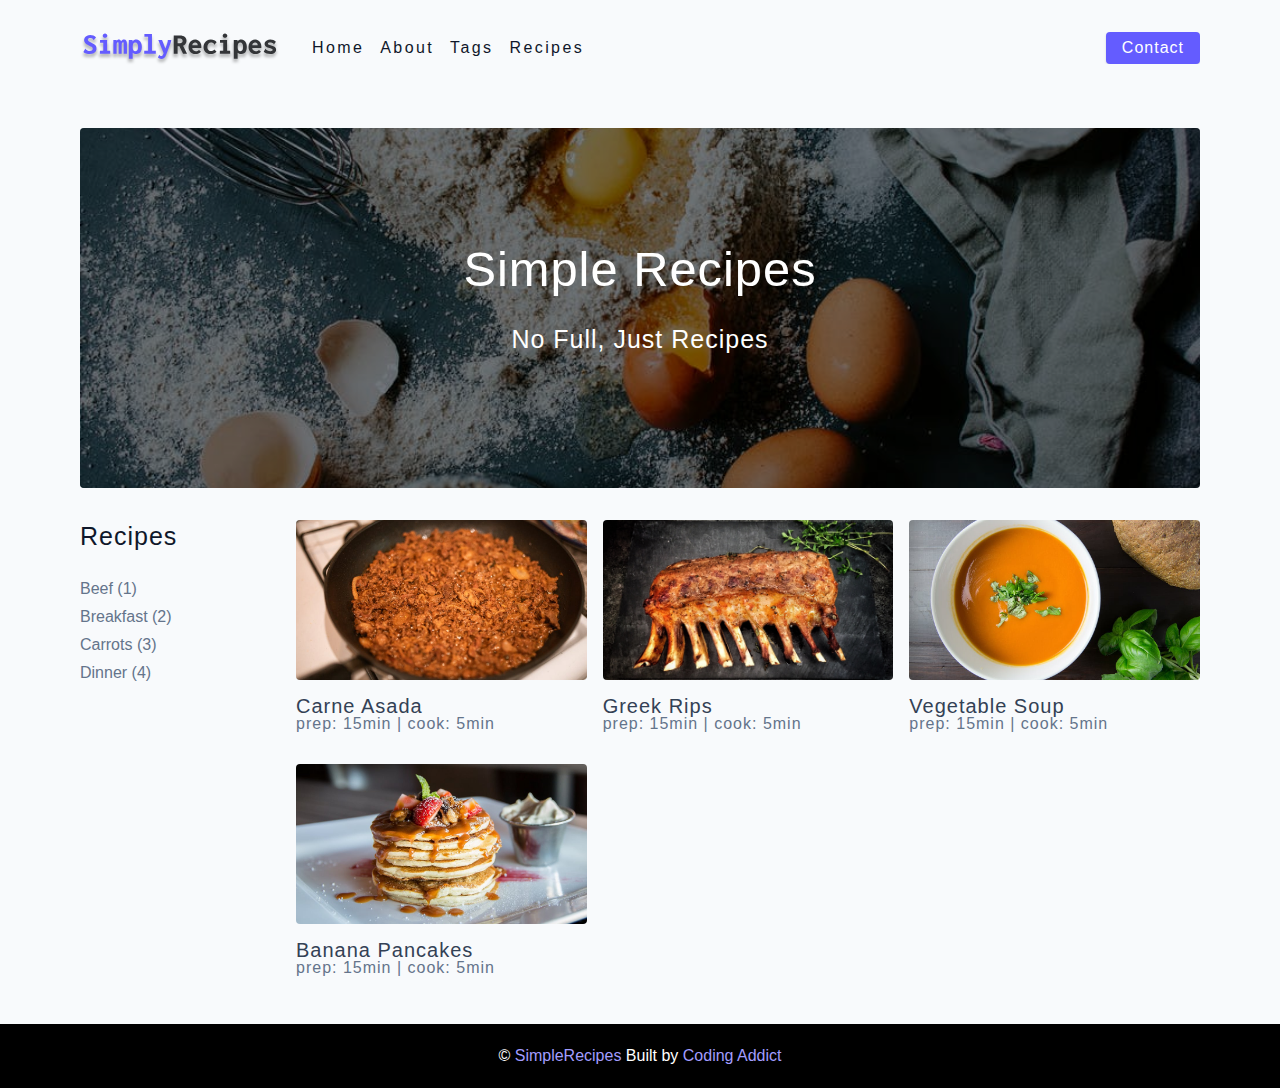
<file: starter/index.html>
<!DOCTYPE html>
<html lang="en">
  <head>
    <meta charset="UTF-8" />
    <meta http-equiv="X-UA-Compatible" content="IE=edge" />
    <meta name="viewport" content="width=device-width, initial-scale=1.0" />
    <title>Simply Recipes || Starter</title>
    <!-- favicon -->
    <link rel="shortcut icon" href="./assets/favicon.ico" type="image/x-icon" />
    <!-- normalize -->
    <link rel="stylesheet" href="./css/normalize.css" />
    <!-- font-awesome -->
    <link
      rel="stylesheet"
      href="https://cdnjs.cloudflare.com/ajax/libs/font-awesome/5.14.0/css/all.min.css"
    />
    <!-- main css -->
    <link rel="stylesheet" href="./css/main.css" />
  </head>
  <body>
    <nav class="navbar">
      <div class="nav__center">
        <div class="nav__header">
          <a href="" class="nav__logo">
            <img src="./assets/logo.svg" alt="logo" />
          </a>
          <button class="btn nav__btn">
            <i class="fas fa-align-justify"></i>
          </button>
        </div>
        <div class="nav__links">
          <a href="index.html" class="nav__link">home</a>
          <a href="about.html" class="nav__link">about</a>
          <a href="tags.html" class="nav__link">tags</a>
          <a href="recipes.html" class="nav__link">recipes</a>
          <div class="nav__link contact__link">
            <a href="contact.html" class="btn">contact</a>
          </div>
        </div>
      </div>
    </nav>
    <main class="page">
      <header class="hero">
        <div class="hero__container">
          <div class="hero__text">
            <h1>Simple recipes</h1>
            <h4>No full, just recipes</h4>
          </div>
        </div>
      </header>
      <section class="recipes__container">
        <div class="tags__container">
          <h4>recipes</h4>
          <div class="tags__list">
            <a href="tag-template.html">Beef (1)</a>
            <a href="tag-template.html">Breakfast (2)</a>
            <a href="tag-template.html">Carrots (3)</a>
            <a href="tag-template.html">Dinner (4)</a>
          </div>
        </div>
        <div class="recipes__list">
          <a href="single-recipe.html" class="recipe">
            <img
              src="./assets/recipes/recipe-1.jpeg"
              alt="food"
              class="img recipe__img"
            />
            <h5>carne asada</h5>
            <p>prep: 15min | cook: 5min</p>
          </a>
          <a href="single-recipe.html" class="recipe">
            <img
              src="./assets/recipes/recipe-2.jpeg"
              alt="food"
              class="img recipe__img"
            />
            <h5>greek rips</h5>
            <p>prep: 15min | cook: 5min</p>
          </a>
          <a href="single-recipe.html" class="recipe">
            <img
              src="./assets/recipes/recipe-3.jpeg"
              alt="food"
              class="img recipe__img"
            />
            <h5>vegetable soup</h5>
            <p>prep: 15min | cook: 5min</p>
          </a>
          <a href="single-recipe.html" class="recipe">
            <img
              src="./assets/recipes/recipe-4.jpeg"
              alt="food"
              class="img recipe__img"
            />
            <h5>banana pancakes</h5>
            <p>prep: 15min | cook: 5min</p>
          </a>
        </div>
      </section>
    </main>
    <footer class="page__footer">
      <p>
        &copy; <span id="date"></span>
        <span class="footer__logo">SimpleRecipes</span>
        Built by <a href="https://www.johnsmilga.com/projects">Coding Addict</a>
      </p>
    </footer>

    <script src="./js/app.js"></script>
  </body>
</html>
</file>
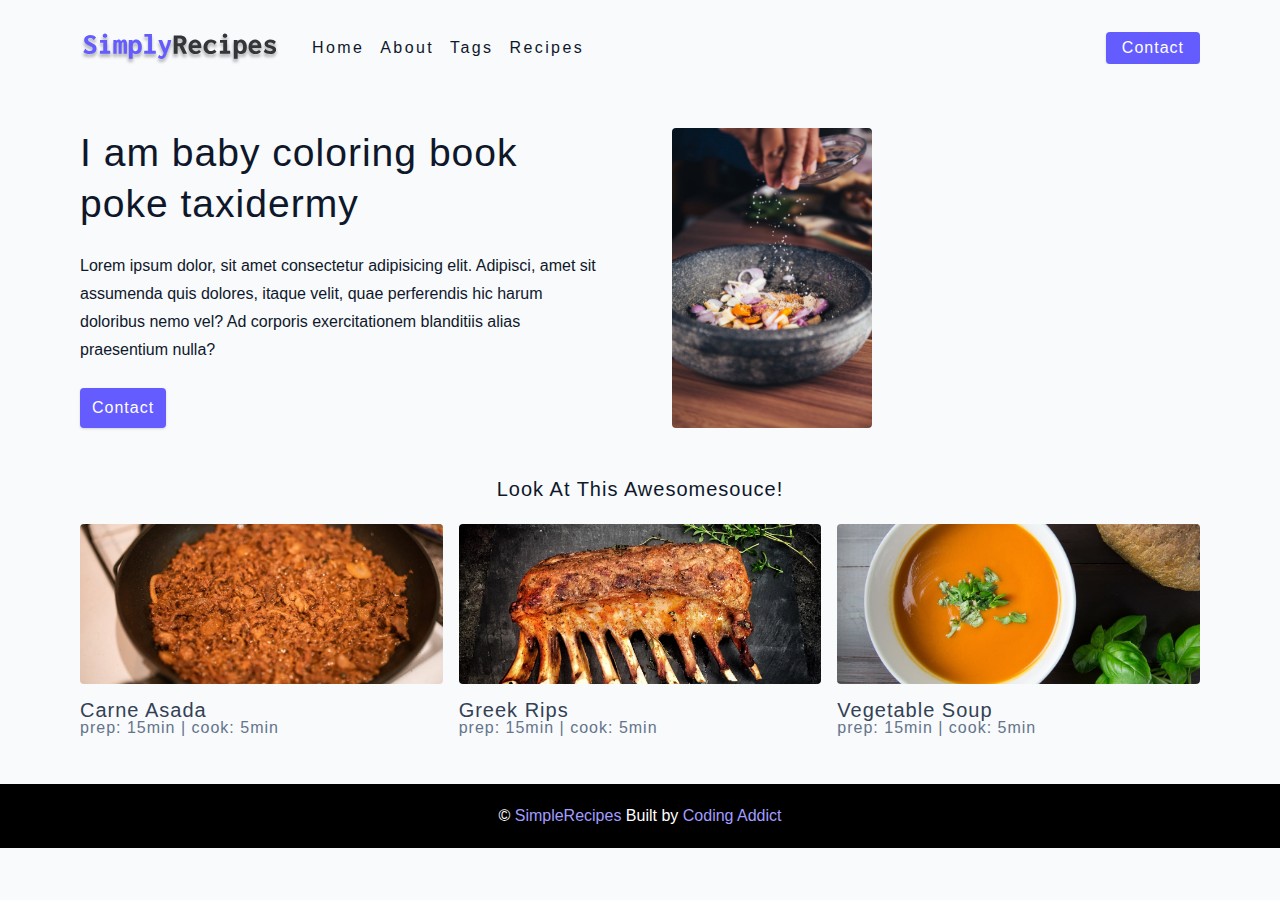
<file: starter/about.html>
<!DOCTYPE html>
<html lang="en">
  <head>
    <meta charset="UTF-8" />
    <meta http-equiv="X-UA-Compatible" content="IE=edge" />
    <meta name="viewport" content="width=device-width, initial-scale=1.0" />
    <title>About</title>
    <!-- favicon -->
    <link rel="shortcut icon" href="./assets/favicon.ico" type="image/x-icon" />
    <!-- normalize -->
    <link rel="stylesheet" href="./css/normalize.css" />
    <!-- font-awesome -->
    <link
      rel="stylesheet"
      href="https://cdnjs.cloudflare.com/ajax/libs/font-awesome/5.14.0/css/all.min.css"
    />
    <!-- main css -->
    <link rel="stylesheet" href="./css/main.css" />
  </head>
  <body>
    <nav class="navbar">
      <div class="nav__center">
        <div class="nav__header">
          <a href="" class="nav__logo">
            <img src="./assets/logo.svg" alt="logo" />
          </a>
          <button class="btn nav__btn">
            <i class="fas fa-align-justify"></i>
          </button>
        </div>
        <div class="nav__links">
          <a href="index.html" class="nav__link">home</a>
          <a href="about.html" class="nav__link">about</a>
          <a href="tags.html" class="nav__link">tags</a>
          <a href="recipes.html" class="nav__link">recipes</a>
          <div class="nav__link contact__link">
            <a href="contact.html" class="btn">contact</a>
          </div>
        </div>
      </div>
    </nav>
    <main class="page">
      <section class="about__page">
        <article>
          <h2>I am baby coloring book poke taxidermy</h2>
          <p>
            Lorem ipsum dolor, sit amet consectetur adipisicing elit. Adipisci,
            amet sit assumenda quis dolores, itaque velit, quae perferendis hic
            harum doloribus nemo vel? Ad corporis exercitationem blanditiis
            alias praesentium nulla?
          </p>
          <a href="contact.html" class="btn">Contact</a>
        </article>
        <img src="./assets/about.jpeg" alt="pouring salt" class="about__img" />
      </section>
      <section class="featured__recipes">
        <h5 class="featured__title">Look At this Awesomesouce!</h5>
        <div class="recipes__list">
          <a href="single-recipe.html" class="recipe">
            <img
              src="./assets/recipes/recipe-1.jpeg"
              alt="food"
              class="img recipe__img"
            />
            <h5>carne asada</h5>
            <p>prep: 15min | cook: 5min</p>
          </a>
          <a href="single-recipe.html" class="recipe">
            <img
              src="./assets/recipes/recipe-2.jpeg"
              alt="food"
              class="img recipe__img"
            />
            <h5>greek rips</h5>
            <p>prep: 15min | cook: 5min</p>
          </a>
          <a href="single-recipe.html" class="recipe">
            <img
              src="./assets/recipes/recipe-3.jpeg"
              alt="food"
              class="img recipe__img"
            />
            <h5>vegetable soup</h5>
            <p>prep: 15min | cook: 5min</p>
          </a>
        </div>
      </section>
    </main>
    <footer class="page__footer">
      <p>
        &copy; <span id="date"></span>
        <span class="footer__logo">SimpleRecipes</span>
        Built by <a href="https://www.johnsmilga.com/projects">Coding Addict</a>
      </p>
    </footer>

    <script src="./js/app.js"></script>
  </body>
</html>
</file>
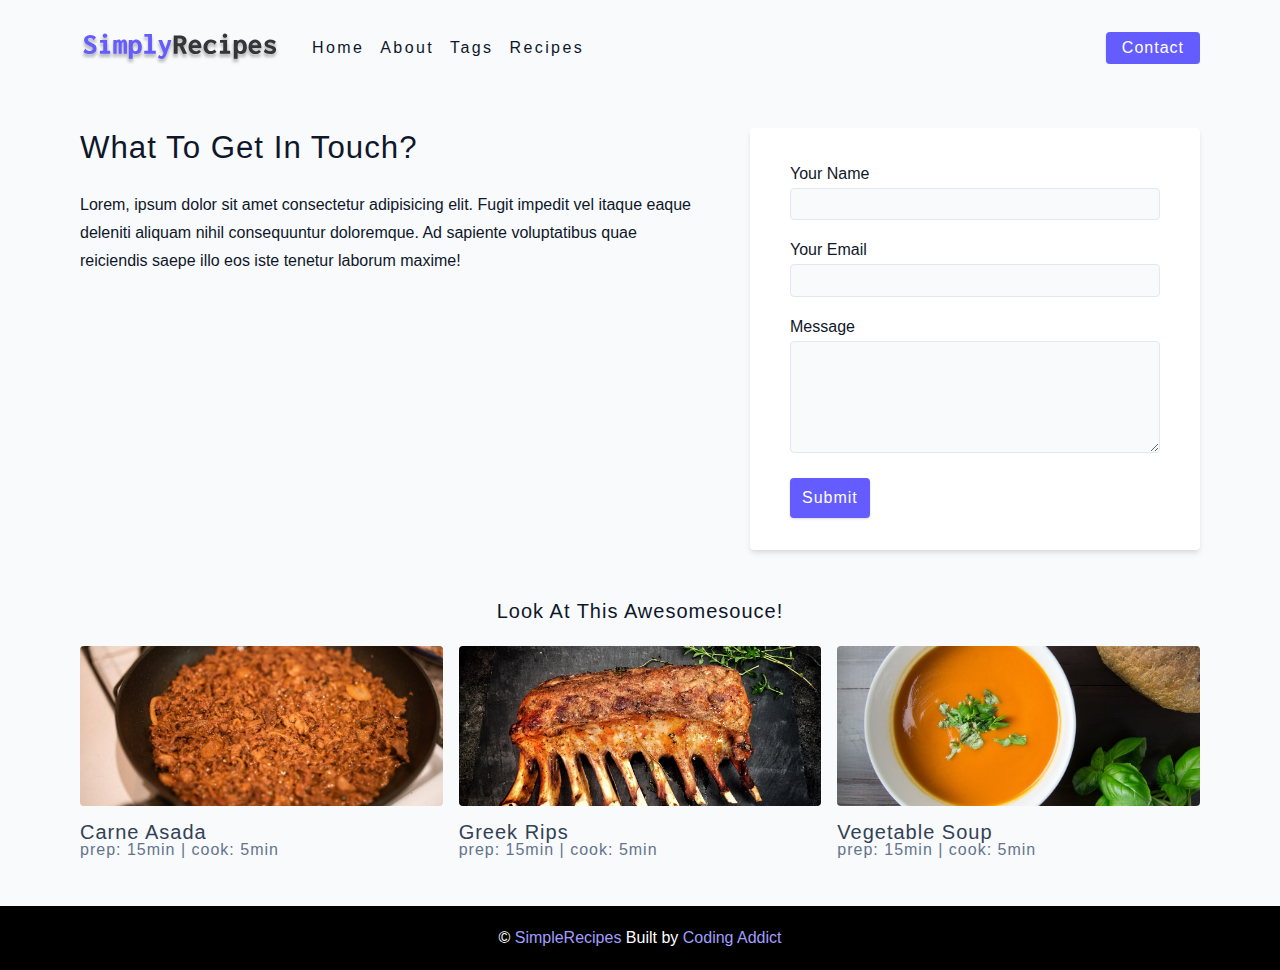
<file: starter/contact.html>
<!DOCTYPE html>
<html lang="en">
  <head>
    <meta charset="UTF-8" />
    <meta http-equiv="X-UA-Compatible" content="IE=edge" />
    <meta name="viewport" content="width=device-width, initial-scale=1.0" />
    <title>Contact</title>
    <!-- favicon -->
    <link rel="shortcut icon" href="./assets/favicon.ico" type="image/x-icon" />
    <!-- normalize -->
    <link rel="stylesheet" href="./css/normalize.css" />
    <!-- font-awesome -->
    <link
      rel="stylesheet"
      href="https://cdnjs.cloudflare.com/ajax/libs/font-awesome/5.14.0/css/all.min.css"
    />
    <!-- main css -->
    <link rel="stylesheet" href="./css/main.css" />
  </head>
  <body>
    <nav class="navbar">
      <div class="nav__center">
        <div class="nav__header">
          <a href="" class="nav__logo">
            <img src="./assets/logo.svg" alt="logo" />
          </a>
          <button class="btn nav__btn">
            <i class="fas fa-align-justify"></i>
          </button>
        </div>
        <div class="nav__links">
          <a href="index.html" class="nav__link">home</a>
          <a href="about.html" class="nav__link">about</a>
          <a href="tags.html" class="nav__link">tags</a>
          <a href="recipes.html" class="nav__link">recipes</a>
          <div class="nav__link contact__link">
            <a href="contact.html" class="btn">contact</a>
          </div>
        </div>
      </div>
    </nav>
    <main class="page">
      <section class="featured__recipes">
        <section class="contact__container">
          <article class="contact__info">
            <h3>What to get in touch?</h3>
            <p>
              Lorem, ipsum dolor sit amet consectetur adipisicing elit. Fugit
              impedit vel itaque eaque deleniti aliquam nihil consequuntur
              doloremque. Ad sapiente voluptatibus quae reiciendis saepe illo
              eos iste tenetur laborum maxime!
            </p>
          </article>
          <article>
            <form class="form contact__form">
              <div class="form-row">
                <label for="name" class="form__label">Your Name</label>
                <input type="text" name="name" id="name" class="form-input" />
              </div>
              <div class="form-row">
                <label for="email" class="form__label">Your Email</label>
                <input
                  type="text"
                  name="email"
                  id="email"
                  class="form-input"
                />
              </div>
              <div class="form-row">
                <label for="message" class="form__label">Message</label>
                <textarea
                  name="message"
                  id="message"
                  class="form-textarea"
                ></textarea>
              </div>
              <a href="contact.html" class="btn">Submit</a>
            </form>
          </article>
        </section>
        <h5 class="featured__title">Look At this Awesomesouce!</h5>
        <div class="recipes__list">
          <a href="single-recipe.html" class="recipe">
            <img
              src="./assets/recipes/recipe-1.jpeg"
              alt="food"
              class="img recipe__img"
            />
            <h5>carne asada</h5>
            <p>prep: 15min | cook: 5min</p>
          </a>
          <a href="single-recipe.html" class="recipe">
            <img
              src="./assets/recipes/recipe-2.jpeg"
              alt="food"
              class="img recipe__img"
            />
            <h5>greek rips</h5>
            <p>prep: 15min | cook: 5min</p>
          </a>
          <a href="single-recipe.html" class="recipe">
            <img
              src="./assets/recipes/recipe-3.jpeg"
              alt="food"
              class="img recipe__img"
            />
            <h5>vegetable soup</h5>
            <p>prep: 15min | cook: 5min</p>
          </a>
        </div>
      </section>
    </main>
    <footer class="page__footer">
      <p>
        &copy; <span id="date"></span>
        <span class="footer__logo">SimpleRecipes</span>
        Built by <a href="https://www.johnsmilga.com/projects">Coding Addict</a>
      </p>
    </footer>

    <script src="./js/app.js"></script>
  </body>
</html>
</file>
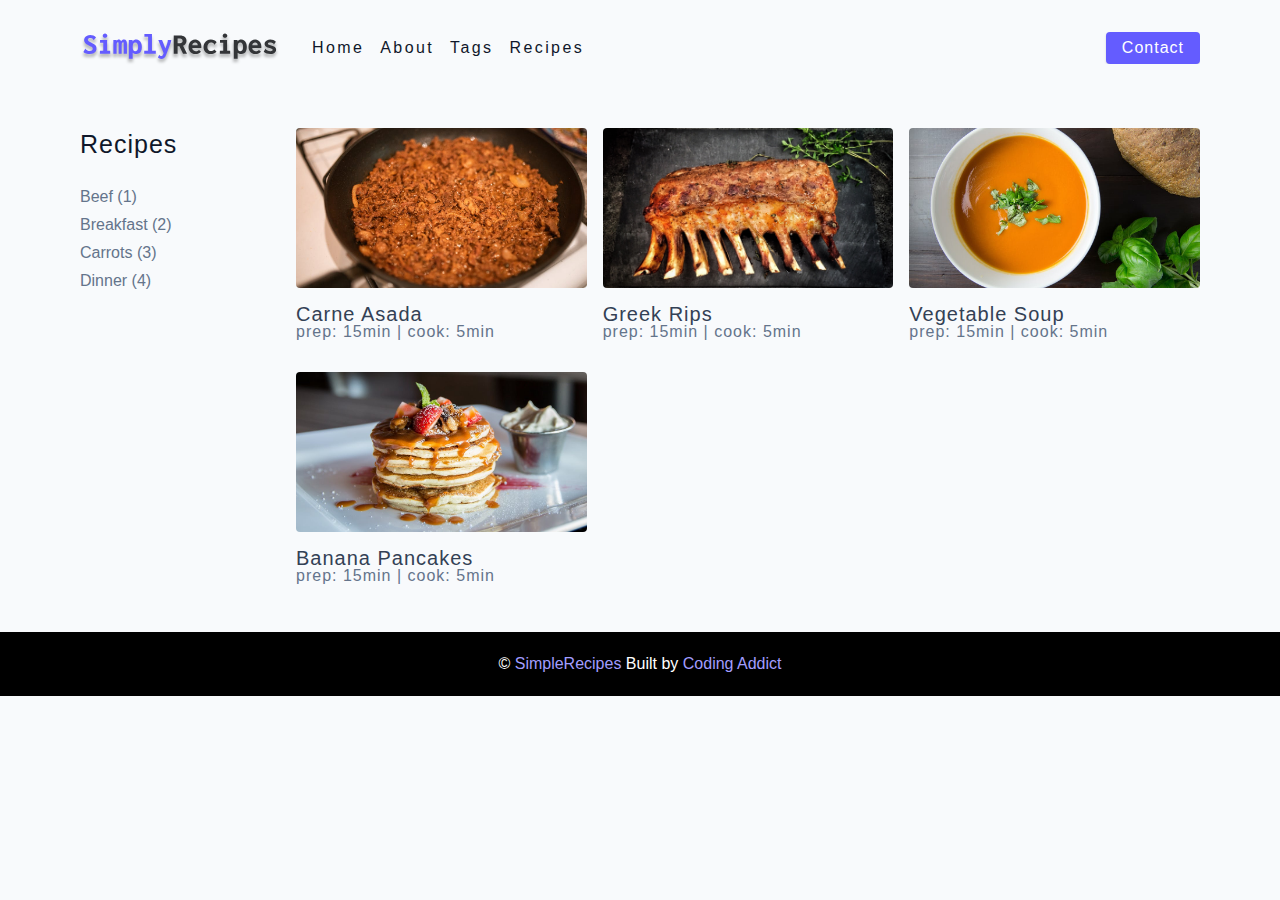
<file: starter/recipes.html>
<!DOCTYPE html>
<html lang="en">
  <head>
    <meta charset="UTF-8" />
    <meta http-equiv="X-UA-Compatible" content="IE=edge" />
    <meta name="viewport" content="width=device-width, initial-scale=1.0" />
    <title>Recipes</title>
    <!-- favicon -->
    <link rel="shortcut icon" href="./assets/favicon.ico" type="image/x-icon" />
    <!-- normalize -->
    <link rel="stylesheet" href="./css/normalize.css" />
    <!-- font-awesome -->
    <link
      rel="stylesheet"
      href="https://cdnjs.cloudflare.com/ajax/libs/font-awesome/5.14.0/css/all.min.css"
    />
    <!-- main css -->
    <link rel="stylesheet" href="./css/main.css" />
  </head>
  <body>
    <nav class="navbar">
      <div class="nav__center">
        <div class="nav__header">
          <a href="" class="nav__logo">
            <img src="./assets/logo.svg" alt="logo" />
          </a>
          <button class="btn nav__btn">
            <i class="fas fa-align-justify"></i>
          </button>
        </div>
        <div class="nav__links">
          <a href="index.html" class="nav__link">home</a>
          <a href="about.html" class="nav__link">about</a>
          <a href="tags.html" class="nav__link">tags</a>
          <a href="recipes.html" class="nav__link">recipes</a>
          <div class="nav__link contact__link">
            <a href="contact.html" class="btn">contact</a>
          </div>
        </div>
      </div>
    </nav>
    <main class="page">
    <section class="recipes__container">
      <div class="tags__container">
        <h4>recipes</h4>
        <div class="tags__list">
          <a href="tag-template.html">Beef (1)</a>
          <a href="tag-template.html">Breakfast (2)</a>
          <a href="tag-template.html">Carrots (3)</a>
          <a href="tag-template.html">Dinner (4)</a>
        </div>
      </div>
      <div class="recipes__list">
        <a href="single-recipe.html" class="recipe">
          <img
            src="./assets/recipes/recipe-1.jpeg"
            alt="food"
            class="img recipe__img"
          />
          <h5>carne asada</h5>
          <p>prep: 15min | cook: 5min</p>
        </a>
        <a href="single-recipe.html" class="recipe">
          <img
            src="./assets/recipes/recipe-2.jpeg"
            alt="food"
            class="img recipe__img"
          />
          <h5>greek rips</h5>
          <p>prep: 15min | cook: 5min</p>
        </a>
        <a href="single-recipe.html" class="recipe">
          <img
            src="./assets/recipes/recipe-3.jpeg"
            alt="food"
            class="img recipe__img"
          />
          <h5>vegetable soup</h5>
          <p>prep: 15min | cook: 5min</p>
        </a>
        <a href="single-recipe.html" class="recipe">
          <img
            src="./assets/recipes/recipe-4.jpeg"
            alt="food"
            class="img recipe__img"
          />
          <h5>banana pancakes</h5>
          <p>prep: 15min | cook: 5min</p>
        </a>
      </div>
    </section>
    </main>
    <footer class="page__footer">
      <p>
        &copy; <span id="date"></span>
        <span class="footer__logo">SimpleRecipes</span>
        Built by <a href="https://www.johnsmilga.com/projects">Coding Addict</a>
      </p>
    </footer>

    <script src="./js/app.js"></script>
    
  </body>
</html>
</file>
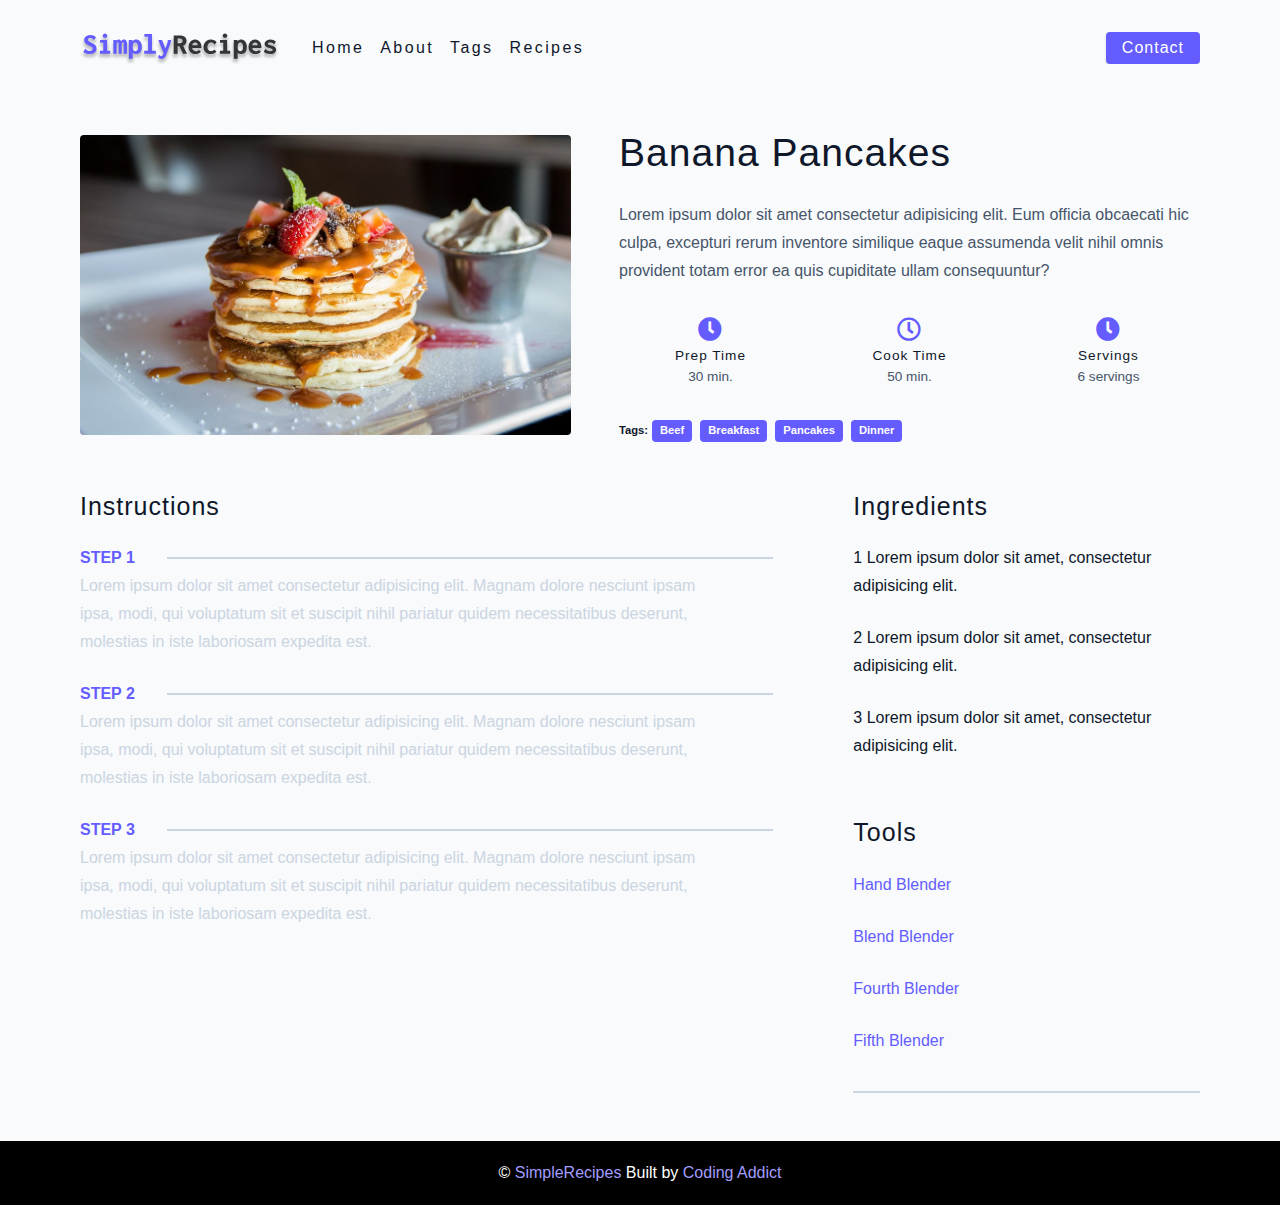
<file: starter/single-recipe.html>
<!DOCTYPE html>
<html lang="en">
  <head>
    <meta charset="UTF-8" />
    <meta http-equiv="X-UA-Compatible" content="IE=edge" />
    <meta name="viewport" content="width=device-width, initial-scale=1.0" />
    <title>Single recipe</title>
    <!-- favicon -->
    <link rel="shortcut icon" href="./assets/favicon.ico" type="image/x-icon" />
    <!-- normalize -->
    <link rel="stylesheet" href="./css/normalize.css" />
    <!-- font-awesome -->
    <link
      rel="stylesheet"
      href="https://cdnjs.cloudflare.com/ajax/libs/font-awesome/5.14.0/css/all.min.css"
    />
    <!-- main css -->
    <link rel="stylesheet" href="./css/main.css" />
  </head>
  <body>
    <nav class="navbar">
      <div class="nav__center">
        <div class="nav__header">
          <a href="" class="nav__logo">
            <img src="./assets/logo.svg" alt="logo" />
          </a>
          <button class="btn nav__btn">
            <i class="fas fa-align-justify"></i>
          </button>
        </div>
        <div class="nav__links">
          <a href="index.html" class="nav__link">home</a>
          <a href="about.html" class="nav__link">about</a>
          <a href="tags.html" class="nav__link">tags</a>
          <a href="recipes.html" class="nav__link">recipes</a>
          <div class="nav__link contact__link">
            <a href="contact.html" class="btn">contact</a>
          </div>
        </div>
      </div>
    </nav>
    <main class="page">
      <div class="recipe__page">
        <section class="recipe__hero">
          <img src="./assets/recipes/recipe-4.jpeg" alt="pancakes" />
          <article>
            <h2>Banana Pancakes</h2>
            <p>
              Lorem ipsum dolor sit amet consectetur adipisicing elit. Eum
              officia obcaecati hic culpa, excepturi rerum inventore similique
              eaque assumenda velit nihil omnis provident totam error ea quis
              cupiditate ullam consequuntur?
            </p>
            <div class="recipe__icons">
              <article>
                <i class="fas fa-clock"></i>
                <h5>prep time</h5>
                <p>30 min.</p>
              </article>
              <article>
                <i class="far fa-clock"></i>
                <h5>cook time</h5>
                <p>50 min.</p>
              </article>
              <article>
                <i class="fas fa-clock"></i>
                <h5>servings</h5>
                <p>6 servings</p>
              </article>
            </div>
            <div class="recipe__tags">
              Tags: <a href="tag-template.html">beef</a>
              <a href="tag-template.html">breakfast</a>
              <a href="tag-template.html">pancakes</a>
              <a href="tag-template.html">dinner</a>
            </div>
          </article>
        </section>

        <section class="recipe__content">
          <article>
            <h4>instructions</h4>
            <div class="single__instruction">
              <header>
                <p>step 1</p>
                <div class=""></div>
              </header>
              <p>
                Lorem ipsum dolor sit amet consectetur adipisicing elit. Magnam
                dolore nesciunt ipsam ipsa, modi, qui voluptatum sit et suscipit
                nihil pariatur quidem necessitatibus deserunt, molestias in iste
                laboriosam expedita est.
              </p>
            </div>
            <div class="single__instruction">
              <header>
                <p>step 2</p>
                <div class=""></div>
              </header>
              <p>
                Lorem ipsum dolor sit amet consectetur adipisicing elit. Magnam
                dolore nesciunt ipsam ipsa, modi, qui voluptatum sit et suscipit
                nihil pariatur quidem necessitatibus deserunt, molestias in iste
                laboriosam expedita est.
              </p>
            </div>
            <div class="single__instruction">
              <header>
                <p>step 3</p>
                <div class=""></div>
              </header>
              <p>
                Lorem ipsum dolor sit amet consectetur adipisicing elit. Magnam
                dolore nesciunt ipsam ipsa, modi, qui voluptatum sit et suscipit
                nihil pariatur quidem necessitatibus deserunt, molestias in iste
                laboriosam expedita est.
              </p>
            </div>
          </article>
          <article class="second-column">
            <div class="single__ingredinet">
              <h4>ingredients</h4>
              <p> 1 Lorem ipsum dolor sit amet, consectetur adipisicing elit.</p>
              <p> 2 Lorem ipsum dolor sit amet, consectetur adipisicing elit.</p>
              <p> 3 Lorem ipsum dolor sit amet, consectetur adipisicing elit.</p>

            </div>
            <div class="single__tool">
              <h4>tools</h4>
              <p>Hand Blender</p>
              <p>Blend Blender</p>
              <p>Fourth Blender</p>
              <p>Fifth Blender</p>

            </div>
          </article>
        </section>
      </div>
    </main>
    <footer class="page__footer">
      <p>
        &copy; <span id="date"></span>
        <span class="footer__logo">SimpleRecipes</span>
        Built by <a href="https://www.johnsmilga.com/projects">Coding Addict</a>
      </p>
    </footer>

    <script src="./js/app.js"></script>
  </body>
</html>
</file>
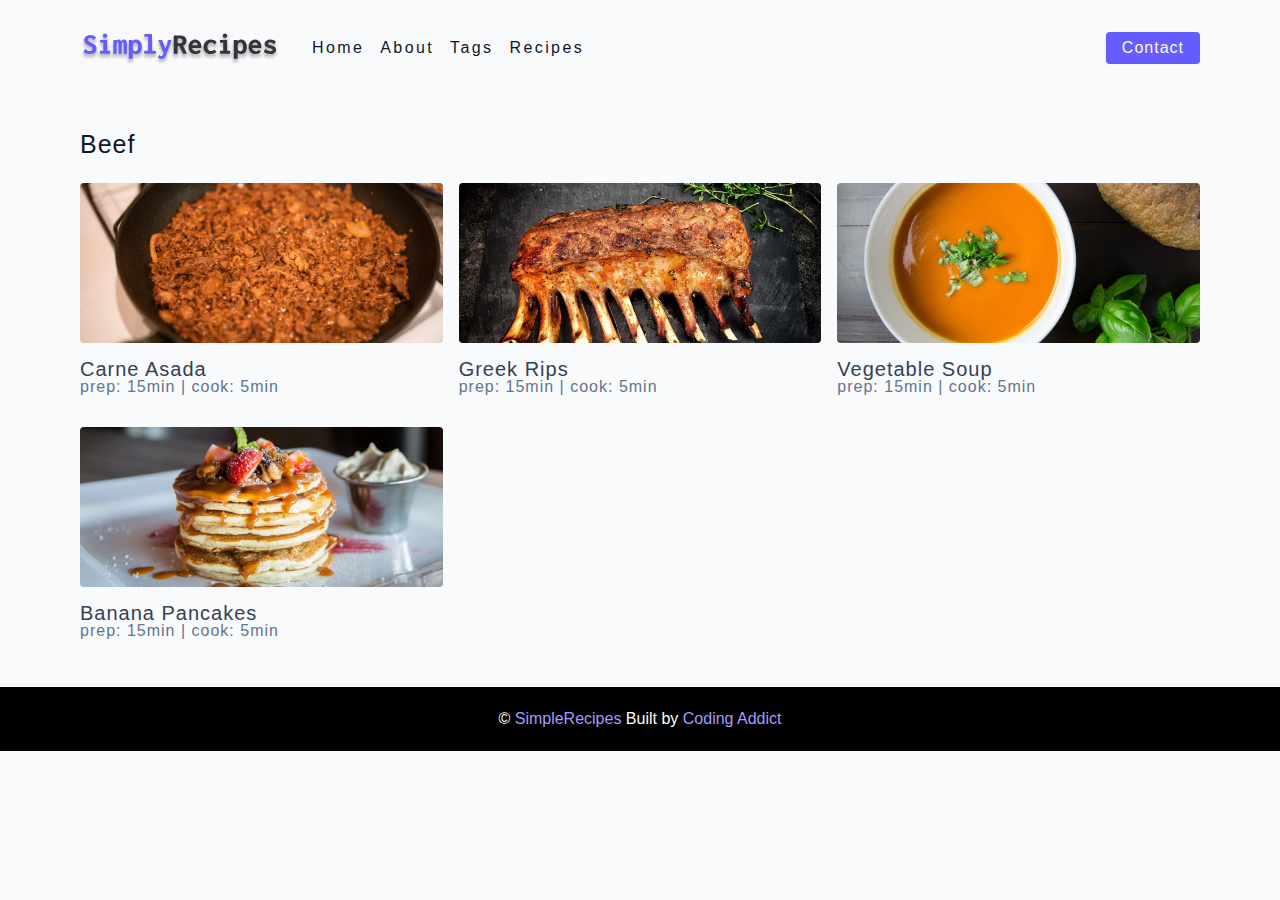
<file: starter/tag-template.html>
<!DOCTYPE html>
<html lang="en">
  <head>
    <meta charset="UTF-8" />
    <meta http-equiv="X-UA-Compatible" content="IE=edge" />
    <meta name="viewport" content="width=device-width, initial-scale=1.0" />
    <title>Tag</title>
    <!-- favicon -->
    <link rel="shortcut icon" href="./assets/favicon.ico" type="image/x-icon" />
    <!-- normalize -->
    <link rel="stylesheet" href="./css/normalize.css" />
    <!-- font-awesome -->
    <link
      rel="stylesheet"
      href="https://cdnjs.cloudflare.com/ajax/libs/font-awesome/5.14.0/css/all.min.css"
    />
    <!-- main css -->
    <link rel="stylesheet" href="./css/main.css" />
  </head>
  <body>
    <nav class="navbar">
      <div class="nav__center">
        <div class="nav__header">
          <a href="" class="nav__logo">
            <img src="./assets/logo.svg" alt="logo" />
          </a>
          <button class="btn nav__btn">
            <i class="fas fa-align-justify"></i>
          </button>
        </div>
        <div class="nav__links">
          <a href="index.html" class="nav__link">home</a>
          <a href="about.html" class="nav__link">about</a>
          <a href="tags.html" class="nav__link">tags</a>
          <a href="recipes.html" class="nav__link">recipes</a>
          <div class="nav__link contact__link">
            <a href="contact.html" class="btn">contact</a>
          </div>
        </div>
      </div>
    </nav>
    <main class="page ">
      <div class="">
        <h4>Beef</h4>
        <div class="recipes__list">
          <a href="single-recipe.html" class="recipe">
            <img
              src="./assets/recipes/recipe-1.jpeg"
              alt="food"
              class="img recipe__img"
            />
            <h5>carne asada</h5>
            <p>prep: 15min | cook: 5min</p>
          </a>
          <a href="single-recipe.html" class="recipe">
            <img
              src="./assets/recipes/recipe-2.jpeg"
              alt="food"
              class="img recipe__img"
            />
            <h5>greek rips</h5>
            <p>prep: 15min | cook: 5min</p>
          </a>
          <a href="single-recipe.html" class="recipe">
            <img
              src="./assets/recipes/recipe-3.jpeg"
              alt="food"
              class="img recipe__img"
            />
            <h5>vegetable soup</h5>
            <p>prep: 15min | cook: 5min</p>
          </a>
          <a href="single-recipe.html" class="recipe">
            <img
              src="./assets/recipes/recipe-4.jpeg"
              alt="food"
              class="img recipe__img"
            />
            <h5>banana pancakes</h5>
            <p>prep: 15min | cook: 5min</p>
          </a>
        </div>
      </div>
    </main>
    <footer class="page__footer">
      <p>
        &copy; <span id="date"></span>
        <span class="footer__logo">SimpleRecipes</span>
        Built by <a href="https://www.johnsmilga.com/projects">Coding Addict</a>
      </p>
    </footer>

    <script src="./js/app.js"></script>
  </body>
</html>
</file>
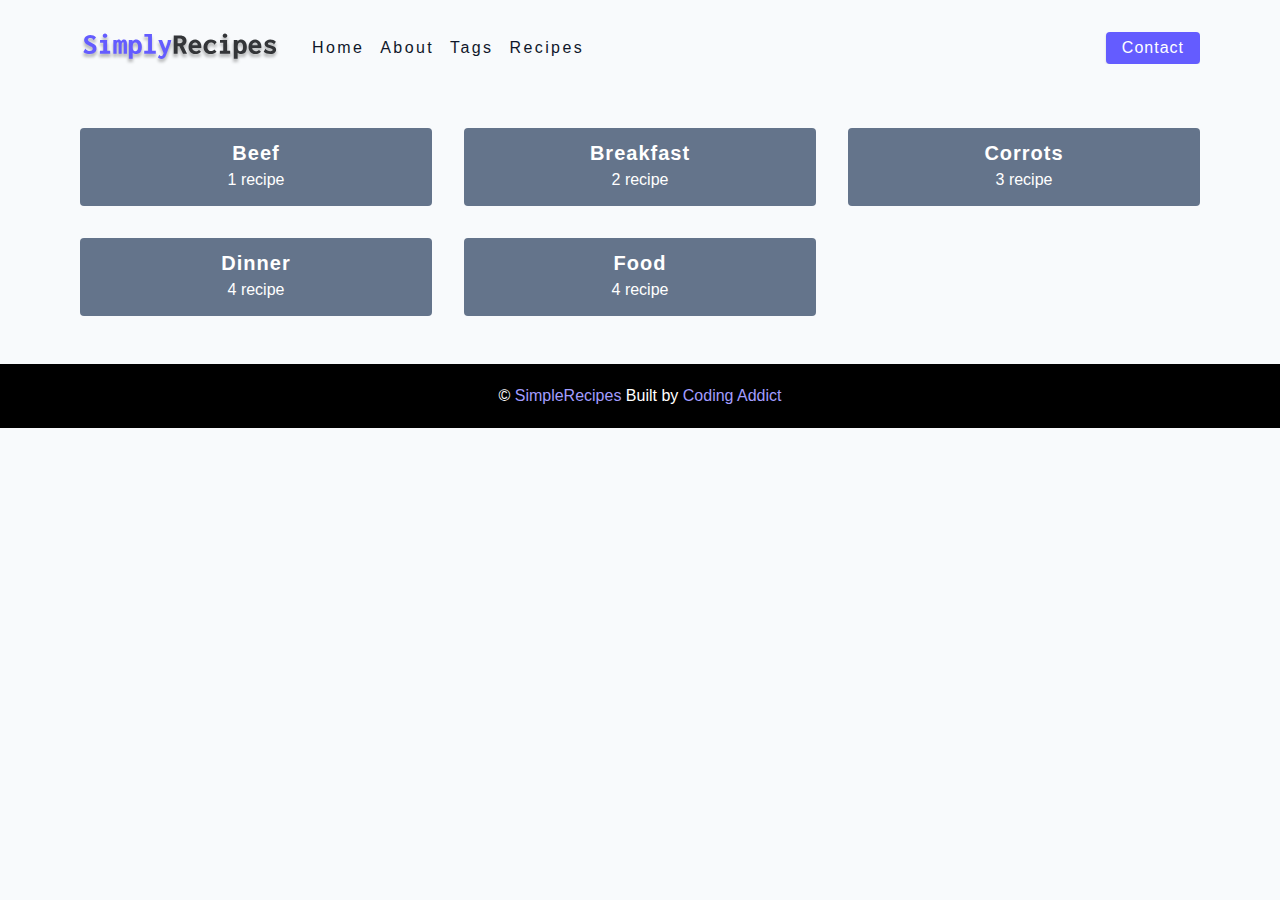
<file: starter/tags.html>
<!DOCTYPE html>
<html lang="en">
  <head>
    <meta charset="UTF-8" />
    <meta http-equiv="X-UA-Compatible" content="IE=edge" />
    <meta name="viewport" content="width=device-width, initial-scale=1.0" />
    <title>Tags</title>
    <!-- favicon -->
    <link rel="shortcut icon" href="./assets/favicon.ico" type="image/x-icon" />
    <!-- normalize -->
    <link rel="stylesheet" href="./css/normalize.css" />
    <!-- font-awesome -->
    <link
      rel="stylesheet"
      href="https://cdnjs.cloudflare.com/ajax/libs/font-awesome/5.14.0/css/all.min.css"
    />
    <!-- main css -->
    <link rel="stylesheet" href="./css/main.css" />
  </head>
  <body>
    <nav class="navbar">
      <div class="nav__center">
        <div class="nav__header">
          <a href="" class="nav__logo">
            <img src="./assets/logo.svg" alt="logo" />
          </a>
          <button class="btn nav__btn">
            <i class="fas fa-align-justify"></i>
          </button>
        </div>
        <div class="nav__links">
          <a href="index.html" class="nav__link">home</a>
          <a href="about.html" class="nav__link">about</a>
          <a href="tags.html" class="nav__link">tags</a>
          <a href="recipes.html" class="nav__link">recipes</a>
          <div class="nav__link contact__link">
            <a href="contact.html" class="btn">contact</a>
          </div>
        </div>
      </div>
    </nav>
    <main class="page">
      <section class="tags__wrapper">
        <a href="tag-template.html" class="tag">
          <h5>beef</h5>
          <p>1 recipe</p>
        </a>
        <a href="tag-template.html" class="tag">
          <h5>breakfast</h5>
          <p>2 recipe</p>
        </a>
        <a href="tag-template.html" class="tag">
          <h5>corrots</h5>
          <p>3 recipe</p>
        </a>
        <a href="tag-template.html" class="tag">
          <h5>dinner</h5>
          <p>4 recipe</p>
        </a>
        <a href="tag-template.html" class="tag">
          <h5>food</h5>
          <p>4 recipe</p>
        </a>
      </section>
    
    </main>
    <footer class="page__footer">
      <p>
        &copy; <span id="date"></span>
        <span class="footer__logo">SimpleRecipes</span>
        Built by <a href="https://www.johnsmilga.com/projects">Coding Addict</a>
      </p>
    </footer>

    <script src="./js/app.js"></script>
  </body>
</html>
</file>
<file: starter/css/main.css>
*,
::after,
::before {
  box-sizing: border-box;
}
/* fonts */

@import url("https://fonts.googleapis.com/css2?family=Roboto:wght@400;500;600&family=Montserrat&display=swap");
html {
  font-size: 100%;
} /*16px*/

:root {
  /* colors */
  --primary-100: #e2e0ff;
  --primary-200: #c1beff;
  --primary-300: #a29dff;
  --primary-400: #837dff;
  --primary-500: #645cff;
  --primary-600: #504acc;
  --primary-700: #3c3799;
  --primary-800: #282566;
  --primary-900: #141233;

  /* grey */
  --grey-50: #f8fafc;
  --grey-100: #f1f5f9;
  --grey-200: #e2e8f0;
  --grey-300: #cbd5e1;
  --grey-400: #94a3b8;
  --grey-500: #64748b;
  --grey-600: #475569;
  --grey-700: #334155;
  --grey-800: #1e293b;
  --grey-900: #0f172a;
  /* rest of the colors */
  --black: #222;
  --white: #fff;
  --red-light: #f8d7da;
  --red-dark: #842029;
  --green-light: #d1e7dd;
  --green-dark: #0f5132;

  /* fonts  */
  --headingFont: "Roboto", sans-serif;
  --bodyFont: "Nunito", sans-serif;
  --smallText: 0.7em;
  /* rest of the vars */
  --backgroundColor: var(--grey-50);
  --textColor: var(--grey-900);
  --borderRadius: 0.25rem;
  --letterSpacing: 1px;
  --transition: 0.3s ease-in-out all;
  --max-width: 1120px;
  --fixed-width: 600px;

  /* box shadow*/
  --shadow-1: 0 1px 3px 0 rgba(0, 0, 0, 0.1), 0 1px 2px 0 rgba(0, 0, 0, 0.06);
  --shadow-2: 0 4px 6px -1px rgba(0, 0, 0, 0.1),
    0 2px 4px -1px rgba(0, 0, 0, 0.06);
  --shadow-3: 0 10px 15px -3px rgba(0, 0, 0, 0.1),
    0 4px 6px -2px rgba(0, 0, 0, 0.05);
  --shadow-4: 0 20px 25px -5px rgba(0, 0, 0, 0.1),
    0 10px 10px -5px rgba(0, 0, 0, 0.04);
}

body {
  background: var(--backgroundColor);
  font-family: var(--bodyFont);
  font-weight: 400;
  line-height: 1.75;
  color: var(--textColor);
}

p {
  margin-top: 0;
  margin-bottom: 1.5rem;
  max-width: 40em;
}

h1,
h2,
h3,
h4,
h5 {
  margin: 0;
  margin-bottom: 1.38rem;
  font-family: var(--headingFont);
  font-weight: 400;
  line-height: 1.3;
  text-transform: capitalize;
  letter-spacing: var(--letterSpacing);
}

h1 {
  margin-top: 0;
  font-size: 3.052rem;
}

h2 {
  font-size: 2.441rem;
}

h3 {
  font-size: 1.953rem;
}

h4 {
  font-size: 1.563rem;
}

h5 {
  font-size: 1.25rem;
}

small,
.text-small {
  font-size: var(--smallText);
}

a {
  text-decoration: none;
}
ul {
  list-style-type: none;
  padding: 0;
}

.img {
  width: 100%;
  display: block;
  object-fit: cover;
}
/* buttons */

.btn {
  cursor: pointer;
  color: var(--white);
  background: var(--primary-500);
  border: transparent;
  border-radius: var(--borderRadius);
  letter-spacing: var(--letterSpacing);
  padding: 0.375rem 0.75rem;
  box-shadow: var(--shadow-1);
  transition: var(--transtion);
  text-transform: capitalize;
  display: inline-block;
}
.btn:hover {
  background: var(--primary-700);
  box-shadow: var(--shadow-3);
}
.btn-hipster {
  color: var(--primary-500);
  background: var(--primary-200);
}
.btn-hipster:hover {
  color: var(--primary-200);
  background: var(--primary-700);
}
.btn-block {
  width: 100%;
}

/* alerts */
.alert {
  padding: 0.375rem 0.75rem;
  margin-bottom: 1rem;
  border-color: transparent;
  border-radius: var(--borderRadius);
}

.alert-danger {
  color: var(--red-dark);
  background: var(--red-light);
}
.alert-success {
  color: var(--green-dark);
  background: var(--green-light);
}
/* form */

.form {
  width: 90vw;
  max-width: var(--fixed-width);
  background: var(--white);
  border-radius: var(--borderRadius);
  box-shadow: var(--shadow-2);
  padding: 2rem 2.5rem;
  margin: 3rem auto;
}
.form-label {
  display: block;
  font-size: var(--smallText);
  margin-bottom: 0.5rem;
  text-transform: capitalize;
  letter-spacing: var(--letterSpacing);
}
.form-input,
.form-textarea {
  width: 100%;
  padding: 0.375rem 0.75rem;
  border-radius: var(--borderRadius);
  background: var(--backgroundColor);
  border: 1px solid var(--grey-200);
}

.form-row {
  margin-bottom: 1rem;
}

.form-textarea {
  height: 7rem;
}
::placeholder {
  font-family: inherit;
  color: var(--grey-400);
}
.form-alert {
  color: var(--red-dark);
  letter-spacing: var(--letterSpacing);
  text-transform: capitalize;
}
/* alert */

@keyframes spinner {
  to {
    transform: rotate(360deg);
  }
}

.loading {
  width: 6rem;
  height: 6rem;
  border: 5px solid var(--grey-400);
  border-radius: 50%;
  border-top-color: var(--primary-500);
  animation: spinner 0.6s linear infinite;
}
.loading {
  margin: 0 auto;
}
/* title */

.title {
  text-align: center;
}

.title-underline {
  background: var(--primary-500);
  width: 7rem;
  height: 0.25rem;
  margin: 0 auto;
  margin-top: -1rem;
}

/*
=============== 
Navbar
===============
*/

.navbar {
  display: flex;
  justify-content: center;
  align-items: center;
}
.nav__center {
  width: 90vw;
  max-width: 1120px;
}

.nav__header {
  height: 6rem;
  display: flex;
  justify-content: space-between;
  align-items: center;
}

.nav__logo {
  display: flex;
  align-items: center;
}
.nav__header img {
  width: 200px;
}

.nav__btn {
  padding: 0.15rem 0.75rem;
}
.nav__btn i {
  font-size: 1.25rem;
}

.nav__links {
  display: flex;
  flex-direction: column;
  height: 0;
  overflow: hidden;
  transition: var(--transition);
}
.show__links {
  height: 310px;
}

.nav__link {
  display: block;
  text-align: center;
  text-transform: capitalize;
  color: var(--grey-900);
  letter-spacing: 0.15rem;
  padding: 1rem 0;
  border-top: 1px solid var(--grey-500);
  transition: var(--transition);
}
.nav__link:hover {
  color: var(--primary-500);
}

.contact__link a {
  padding: 0.15rem 1rem;
}

@media screen and (min-width: 992px) {
  .nav__btn {
    display: none;
  }
  .navbar {
    height: 6rem;
  }
  .nav__center {
    display: flex;
    align-items: center;
  }
  .nav__header {
    height: auto;
    margin-right: 2rem;
  }
  .nav__links {
    height: auto;
    flex-direction: row;
    align-items: center;
    width: 100%;
  }
  .nav__link {
    padding: 0;
    border-top: none;
    margin-right: 1rem;
    font-size: 1rem;
  }

  .contact__link {
    margin-left: auto;
    margin-right: 0;
  }
}

/*PAGE*/
.page {
  width: 90vw;
  max-width: var(--max-width);
  margin: 0 auto;
  padding-top: 2rem;
  min-height: calc(100vh- (6rem + 4rem));
}

/*FOOTER*/
.page__footer {
  height: 4rem;
  text-align: center;
  background: black;
  color: #fff;
  display: flex;
  align-items: center;
  justify-content: center;
}
.page__footer p {
  margin-bottom: 0;
}
.footer__logo,
.page__footer a {
  color: var(--primary-300);
}

.hero {
  height: 40vh;
  background: url("../assets//main.jpeg") center/cover no-repeat;
  margin-bottom: 2rem;
  border-radius: var(--borderRadius);
  position: relative;
}

.hero__container {
  position: absolute;
  width: 100%;
  height: 100%;
  top: 0;
  left: 0;
  background: rgba(0, 0, 0, 0.4);
  border-radius: var(--borderRadius);
  display: flex;
  align-items: center;
  justify-content: center;
}

.hero__text {
  text-align: center;
  color: #fff;
}
@media screen and(min-width: 768px) {
  .hero__text h1 {
    margin-bottom: 0;
    font-size: 4rem;
  }
}

/*Recipes*/

.recipes__container {
  display: grid;
  gap: 2rem 1rem;
}
.tags__container {
  display: flex;
  flex-direction: column;
  order: 1;
  padding-bottom: 3rem;
}
.recipes__list {
  display: grid;
  gap: 2rem 1rem;
  padding-bottom: 3rem;
}

.tags__container {
  margin-bottom: 0.5rem;
  font-weight: 500;
}
.tags__list {
  display: grid;
  grid-template-columns: repeat(3, 1fr);
}
.tags__list a {
  text-transform: capitalize;
  display: block;
  color: var(--grey-500);
  transition: var(--transition);
}
.tags__list a:hover {
  color: var(--primary-500);
}
.recipe {
  display: block;
}
.recipe__img {
  height: 15rem;
  border-radius: var(--borderRadius);
  margin-bottom: 1rem;
}

.recipe h5 {
  margin-bottom: 0;
  line-height: 1;
  color: var(--grey-700);
}
.recipe p {
  margin-bottom: 0;
  line-height: 1;
  color: var(--grey-500);
  letter-spacing: var(--letterSpacing);
}
@media screen and (min-width: 576px) {
  .recipes__list {
    grid-template-columns: 1fr 1fr;
  }
  .recipe__img {
    height: 10rem;
  }
}
@media screen and (min-width: 992px) {
  .recipes__container {
    grid-template-columns: 200px 1fr;
  }
  .recipe p {
    font-size: 0.85rem;
  }
  .tags__container {
    order: 0;
  }
  .tags__list {
    grid-template-columns: 1fr;
  }
}
@media screen and (min-width: 1200px) {
  .recipes__list {
    grid-template-columns: repeat(3, 1fr);
  }
  .recipe p {
    font-size: 1rem;
  }
}

/*ERROR*/
.error__page {
  text-align: center;
  padding-top: 5rem;
}

/*About*/
.about__page h2 {
  text-transform: none;
  font-size: bold;
}
.about__page {
  display: grid;
  grid-template-columns: 1fr 1fr;
  gap: 2rem 4rem;
  padding-bottom: 3rem;
}
.about__img {
  border-radius: var(--borderRadius);
  height: 300px;
}

.featured__title {
  text-align: center;
}

@media screen and(min-width: 992px) {
  .about__page {
    grid-template-columns: 1fr 1fr;
    grid-template-rows: 400px;
    align-items: center;
  }
  .about__img {
    height: 100%;
  }
}

/*Contact Page*/
.contact__form {
  width: 100%;
  margin: 0;
}
.contact__container {
  display: grid;
  gap: 2rem 3rem;
  padding-bottom: 3rem;
}
@media screen and (min-width: 992px) {
  .contact__container {
    grid-template-columns: 1fr 450px;
  }
}

/*TAGS*/

.tags__wrapper {
  display: grid;
  gap: 2rem;
  padding-bottom: 3rem;
}
.tag {
  background: var(--grey-500);
  border-radius: var(--borderRadius);
  text-align: center;
  color: #fff;
  transition: var(--transition);
  padding: 0.75rem 0;
}
.tag:hover {
  background: var(--primary-500);
}

.tag h5,
.tag p {
  margin-bottom: 0;
}
.tag h5 {
  font-weight: 600;
}
@media screen and (min-width: 576px) {
  .tags__wrapper {
    grid-template-columns: 1fr 1fr;
  }
}

@media screen and (min-width: 992px) {
  .tags__wrapper {
    grid-template-columns: 1fr 1fr 1fr;
  }
}

/*SINGLE RECIPE*/

.recipe__hero {
  display: grid;
  gap: 3rem;
}
.recipe__hero img {
  height: 300px;
  border-radius: var(--borderRadius);
}
.recipe__hero p {
  color: var(--grey-600);
}
.recipe__icons {
  display: grid;
  grid-template-columns: repeat(3, 1fr);
  gap: 1rem;
  margin: 2rem 0;
  text-align: center;
}
.recipe__icons i {
  font-size: 1.5rem;
  color: var(--primary-500);
}
.recipe__icons h5,
.recipe__icons p {
  margin-bottom: 0;
  font-size: 0.85rem;
}
.recipe__icons p {
  color: var(--grey-600);
}
.recipe__tags {
  display: flex;
  align-items: center;
  flex-wrap: wrap;
  font-size: 0.7em;
  font-weight: 600;
}
.recipe__tags a {
  background: var(--primary-500);
  border-radius: var(--borderRadius);
  color: #fff;
  padding: 0.05rem 0.5rem;
  margin: 0 0.25rem;
  text-transform: capitalize;
}

@media screen and (min-width: 992px) {
  .recipe__hero {
    grid-template-columns: 4fr 5fr;
    align-items: center;
  }
}

.recipe__content {
  padding: 3rem 0;
  display: grid;
  grid-template-columns: 2fr 1fr;
  gap: 2rem 5rem;
}

@media screen and (min-width: 992px) {
  .recipe__content {
    grid-template-columns: 2fr 1fr;
  }
}
.single__instruction header {
  display: grid;
  grid-template-columns: auto 1fr;
  gap: 2rem;
  align-items: center;
}
.single__instruction header div {
  height: 0.1rem;
  background: var(--grey-300);
}
.single__instruction header p {
  text-transform: uppercase;
  font-weight: 600;
  margin-bottom: 0;
  color: var(--primary-500);
}
.single__instruction header div {
  height: 2px;
  background: var(--grey-300);
}
.single__instruction p {
  color: var(--grey-300);
}
.second-column {
  display: grid;
  row-gap: 2rem;
}
.single__ingredient {
  border-bottom: 2px solid var(--grey-300);
  padding-bottom: .75rem;
  color: var(--grey-700);
}
.single__tool h4 {
  color: #0f172a;
}
.single__tool {
  border-bottom: 2px solid var(--grey-300);
  padding-bottom: .75rem;
  color: var(--primary-500);
  text-transform: capitalize;
}
</file>
